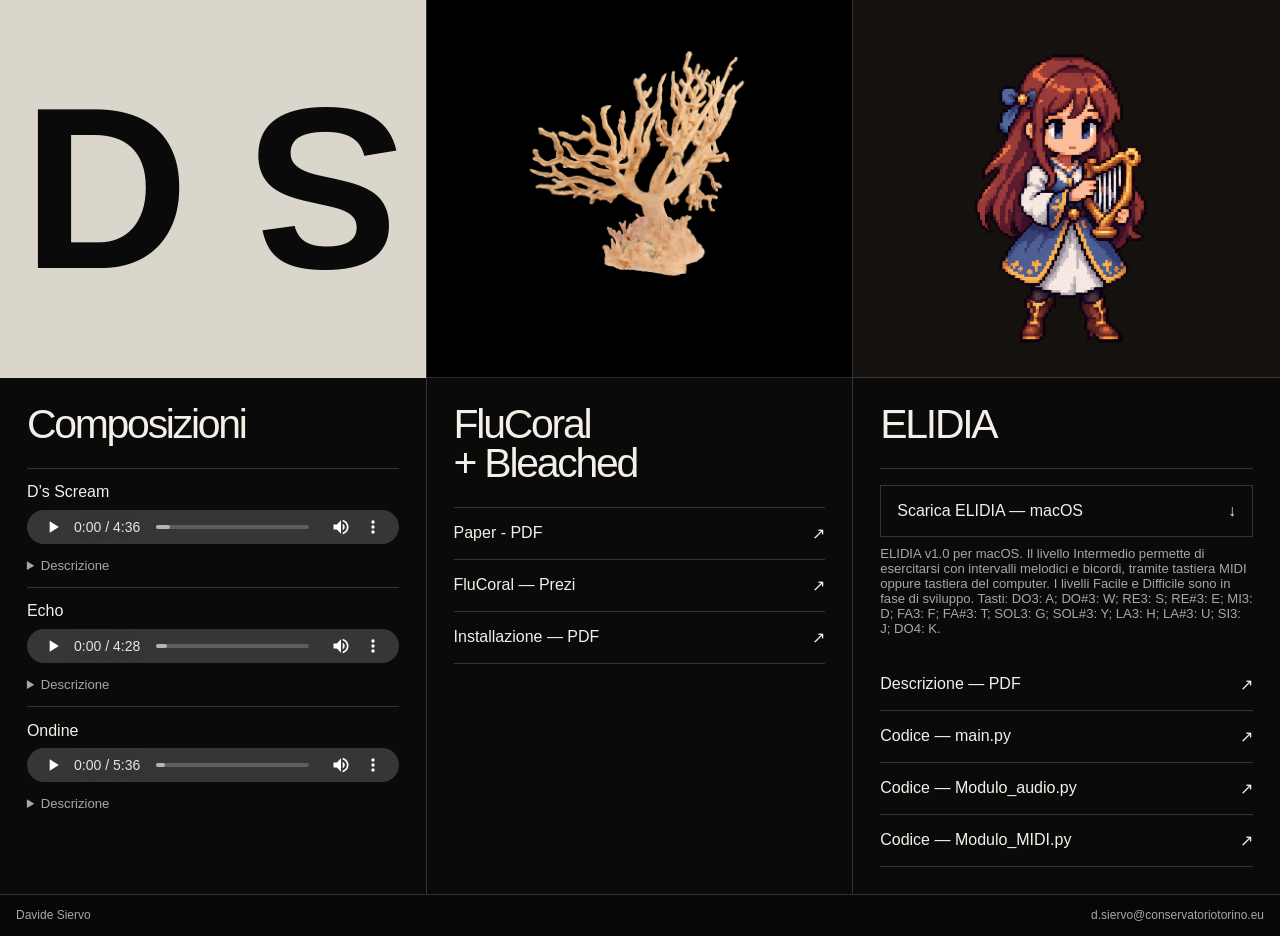
<file: index.html>
<!doctype html>
<html lang="it">
  <head>
    <meta charset="UTF-8" />
    <meta name="viewport" content="width=device-width, initial-scale=1" />
    <meta name="description" content="Portfolio di Davide Siervo: composizioni, installazione multimediale e videogioco." />
    <title>Davide Siervo — Portfolio</title>
    <link rel="stylesheet" href="styles.css?v=2" />
  </head>
  <body>
    <main class="portfolio" aria-label="Portfolio di Davide Siervo">
      <section class="panel panel-audio" aria-labelledby="audio-title">
        <div class="visual visual-audio" aria-hidden="true">
          <span>D</span><span>S</span>
        </div>
        <div class="content">
          <h1 id="audio-title">Composizioni</h1>

          <div class="tracks">
            <article class="track">
              <h2>D’s Scream</h2>
              <audio controls preload="metadata">
                <source src="assets/audio/ds-scream.mp3" type="audio/mpeg" />
                Il browser non supporta la riproduzione audio.
              </audio>
              <details><summary>Descrizione</summary><p>La realizzazione di questo brano per me è stata l’esternalizzazione di un
momento di fortissima rabbia. Questo sentimento mi ha guidato durante il corso
di tutto il processo creativo, infatti, sia la scelta del materiale sonoro, sia la
composizione strutturale vogliono rappresentare, timbricamente e
dinamicamente, questo stato emozionale.
L’intento è stato quello di creare una composizione ricca di elementi impattanti,
di noise, harshness e movimento. In questo brano ho utilizzato la sintesi
wavetable, che attraverso il passaggio in un filtro a formante, mi ha permesso di
ottenere un suono che occupa tutta la gamma frequenziale udibile, da cui
fuoriesce “l’urlo”, che è il protagonista di questo brano. D’s Scream si divide in
quattro macro-sezioni più un outro. Oltre alla sintesi wavetable, ho utilizzato
delle registrazioni audio di un bastone che colpisce ripetutamente un bidone in
alluminio, per creare degli “impacts”, del rumore bianco filtrato sia sulle
frequenze acute per ottenere dei “whistle” e sia granulato per creare delle
texture in modo da dare tridimensionalità al brano.</p></details>
            </article>

            <article class="track">
              <h2>Echo</h2>
              <audio controls preload="metadata">
                <source src="assets/audio/echo.mp3" type="audio/mpeg" />
                Il browser non supporta la riproduzione audio.
              </audio>
              <details><summary>Descrizione</summary><p>Il fulcro principale di questo brano è il crossfading ed il panning tra otto
registrazioni di field recording. L’intento creativo è stato quello di realizzare un
ecosistema “atipico”, quasi alieno, ricostruendo suoni biofoni (suoni creati da
organismi viventi), come il frinire dei grilli ed il cinguettio degli uccelli, e suoni
geofoni (suoni creati da forze naturali), come il vento, lo "scricchiolio dei rami
degli alberi, tutti ricreati tramite l’uso di vari tipi di sintesi (come sintesi additiva,
granulare e ring modulation) ed altri processi di manipolazione sonora come
pitch-shifting e time-stretching.</p></details>
            </article>

            <article class="track">
              <h2>Ondine</h2>
              <audio controls preload="metadata">
                <source src="assets/audio/ondine.mp3" type="audio/mpeg" />
                Il browser non supporta la riproduzione audio.
              </audio>
              <details><summary>Descrizione</summary><p>Ondine è ossessione, potenza, ma soprattutto oppressione. 
                Il brano trae ispirazione dall’omonimo primo movimento della suite per pianoforte Gaspard de la nuit (M. 55) di Maurice Ravel, 
                alcuni passaggi della quale vengono evocati dai transienti dei kick. Nato durante un periodo di profonda crisi artistica, 
                Ondine simula la sensazione che si prova quando i pensieri che si susseguono a una velocità incontrollabile, diventano
                impossibili da governare. Nel caos più totale, il brano ricerca una chiave capace di spegnere la mente. 
                I kick sono realizzati mediante sintesi wavetable.
</p></details>
            </article>
          </div>
        </div>
      </section>

      <section class="panel panel-coral" aria-labelledby="coral-title">
        <div class="visual visual-coral">
          <img src="assets/images/corallo.png" alt="Struttura corallina su sfondo nero" />
        </div>
        <div class="content">
          <h1 id="coral-title">FluCoral<br />+ Bleached</h1>
          <nav class="project-links" aria-label="Materiali di FluCoral e Bleached">
            <a href="assets/documents/bleached.pdf" target="_blank" rel="noopener">
              <span>Paper - PDF</span><span aria-hidden="true">↗</span>
            </a>
            <a href="https://prezi.com/view/FqwRyeGxGcN8Lloyo042/?referral_token=0M3eUZlnB3FN" target="_blank" rel="noopener">
              <span>FluCoral — Prezi</span><span aria-hidden="true">↗</span>
            </a>
            <a href="assets/documents/ambienti-multimodali.pdf" target="_blank" rel="noopener">
              <span>Installazione — PDF</span><span aria-hidden="true">↗</span>
            </a>
          </nav>
        </div>
      </section>
      
      <section class="panel panel-game" aria-labelledby="game-title">
        <div class="visual visual-game">
          <img src="assets/Eroe_idle.png" alt="Immagine di ELIDIA" />
        </div>
        <div class="content">
          <h1 id="game-title">ELIDIA</h1>
          <div class="game-actions">
  <a
    class="play-link"
    href="https://github.com/DavideSiervo/portfolio/releases/download/elidia-v1.0/ELIDIA-macOS.zip"
  >
    <span>Scarica ELIDIA — macOS</span><span aria-hidden="true">↓</span>
  </a>

  <p id="play-note">ELIDIA v1.0 per macOS. Il livello Intermedio permette di esercitarsi con intervalli melodici e bicordi, tramite tastiera MIDI oppure tastiera del computer. I livelli Facile e Difficile sono in fase di sviluppo. Tasti: DO3: A; DO#3: W; RE3: S; RE#3: E; MI3: D; FA3: F; FA#3: T; SOL3: G; SOL#3: Y; LA3: H; LA#3: U; SI3: J; DO4: K.</p>

  <a
    class="document-link"
    href="assets/documents/Elidia.pdf"
    target="_blank"
    rel="noopener"
  >
    <span>Descrizione — PDF</span><span aria-hidden="true">↗</span>
  </a>
            <a
  class="document-link"
  href="https://github.com/DavideSiervo/portfolio/blob/main/source/harphero/main.py"
  target="_blank"
  rel="noopener"
>
  <span>Codice — main.py</span><span aria-hidden="true">↗</span>
</a>

<a
  class="document-link"
  href="https://github.com/DavideSiervo/portfolio/blob/main/source/harphero/Modulo_audio.py"
  target="_blank"
  rel="noopener"
>
  <span>Codice — Modulo_audio.py</span><span aria-hidden="true">↗</span>
</a>

<a
  class="document-link"
  href="https://github.com/DavideSiervo/portfolio/blob/main/source/harphero/Modulo_MIDI.py"
  target="_blank"
  rel="noopener"
>
  <span>Codice — Modulo_MIDI.py</span><span aria-hidden="true">↗</span>
</a>
</div>
        </div>
      </section>
    </main>

    <footer>
      <span>Davide Siervo</span>
      <a href="mailto:d.siervo@conservatoriotorino.eu">d.siervo@conservatoriotorino.eu</a>
    </footer>
    <script src="script.js"></script>
  </body>
</html>
</file>
<file: styles.css>
:root {
  color-scheme: dark;
  --ink: #f4f0e8;
  --muted: #aaa79f;
  --line: rgba(244, 240, 232, 0.18);
  --black: #070707;
  font-family: Inter, "Helvetica Neue", Arial, sans-serif;
}

* { box-sizing: border-box; }

html { background: var(--black); }

body {
  margin: 0;
  background: var(--black);
  color: var(--ink);
}

a { color: inherit; }

.portfolio {
  min-height: calc(100svh - 42px);
  display: grid;
  grid-template-columns: repeat(3, minmax(0, 1fr));
}

.panel {
  position: relative;
  min-width: 0;
  min-height: calc(100svh - 42px);
  display: grid;
  grid-template-rows: minmax(210px, 42vh) 1fr;
  overflow: hidden;
  border-right: 1px solid var(--line);
  background: #0a0a0a;
}

.panel:last-child { border-right: 0; }

.visual {
  position: relative;
  min-height: 0;
  overflow: hidden;
  border-bottom: 1px solid var(--line);
}

.visual-audio {
  display: flex;
  align-items: center;
  justify-content: space-between;
  padding: 1.4rem;
  color: #0a0a0a;
  background: #dad6cb;
  font-size: clamp(8rem, 18vw, 19rem);
  font-weight: 800;
  line-height: .7;
  letter-spacing: -.12em;
}

.visual-audio span:last-child { transform: rotate(180deg); }

.visual-coral { background: #000; }
.visual-coral img {
  width: 100%;
  height: 100%;
  display: block;
  object-fit: contain;
  object-position: center;
}

.visual-game {
  position: relative;
  overflow: hidden;
  background: #15110f;
}

.game-mark {
  font: 700 clamp(5rem, 12vw, 12rem)/1 Georgia, serif;
  letter-spacing: -.13em;
}

.harp-line {
  position: absolute;
  font-size: clamp(15rem, 32vw, 32rem);
  line-height: 1;
  opacity: .14;
  transform: rotate(-16deg);
}

.content {
  padding: clamp(1.25rem, 2.1vw, 2.25rem);
  align-self: start;
}

.eyebrow {
  margin: 0 0 .75rem;
  color: var(--muted);
  font-size: .76rem;
  letter-spacing: .13em;
  text-transform: uppercase;
}

h1 {
  margin: 0 0 1.5rem;
  font-size: clamp(2rem, 3.2vw, 4rem);
  font-weight: 500;
  line-height: .95;
  letter-spacing: -.055em;
}

.tracks { display: grid; }

.track {
  padding: .9rem 0;
  border-top: 1px solid var(--line);
}

.track h2 {
  margin: 0 0 .55rem;
  font-size: 1rem;
  font-weight: 500;
}

audio { width: 100%; height: 34px; }

details { margin-top: .6rem; color: var(--muted); }
summary { cursor: pointer; font-size: .82rem; }
details p { margin: .65rem 0 0; font-size: .9rem; line-height: 1.5; }

.project-links,
.game-actions { border-top: 1px solid var(--line); }

.project-links a,
.document-link {
  display: flex;
  justify-content: space-between;
  gap: 1rem;
  padding: 1rem 0;
  border-bottom: 1px solid var(--line);
  text-decoration: none;
  transition: color .2s ease, padding .2s ease;
}

.project-links a:hover,
.document-link:hover { color: #f5bc68; padding-left: .35rem; }

.play-link {
  width: 100%;
  margin-top: 1rem;
  padding: 1rem;
  border: 1px solid var(--line);
  background: transparent;
  color: var(--ink);
  font: inherit;
  text-decoration: none;
  display: flex;
  justify-content: space-between;
  transition: color .2s ease, background .2s ease;
}

.play-link:hover { color: #0a0a0a; background: #f5bc68; }

#play-note { margin: .6rem 0 1.4rem; color: var(--muted); font-size: .82rem; }

footer {
  min-height: 42px;
  display: flex;
  align-items: center;
  justify-content: space-between;
  gap: 1rem;
  padding: .65rem 1rem;
  border-top: 1px solid var(--line);
  color: var(--muted);
  font-size: .75rem;
}

footer a { text-decoration: none; }
footer a:hover { color: var(--ink); }

@media (max-width: 900px) {
  .portfolio { grid-template-columns: 1fr; }
  .panel {
    min-height: auto;
    grid-template-rows: minmax(260px, 55vw) auto;
    border-right: 0;
    border-bottom: 1px solid var(--line);
  }
  .visual-audio { font-size: clamp(9rem, 37vw, 20rem); }
  .content { padding-bottom: 3rem; }
}

@media (max-width: 520px) {
  footer { align-items: flex-start; flex-direction: column; }
}

@media (prefers-reduced-motion: reduce) {
  * { scroll-behavior: auto !important; transition: none !important; }
}

.visual-game img {
  position: absolute !important;
  inset: 0 !important;
  width: 100% !important;
  height: 100% !important;
  object-fit: contain !important;
  object-position: center !important;
  transform: none !important;
  max-width: none !important;
  max-height: none !important;
}
</file>
